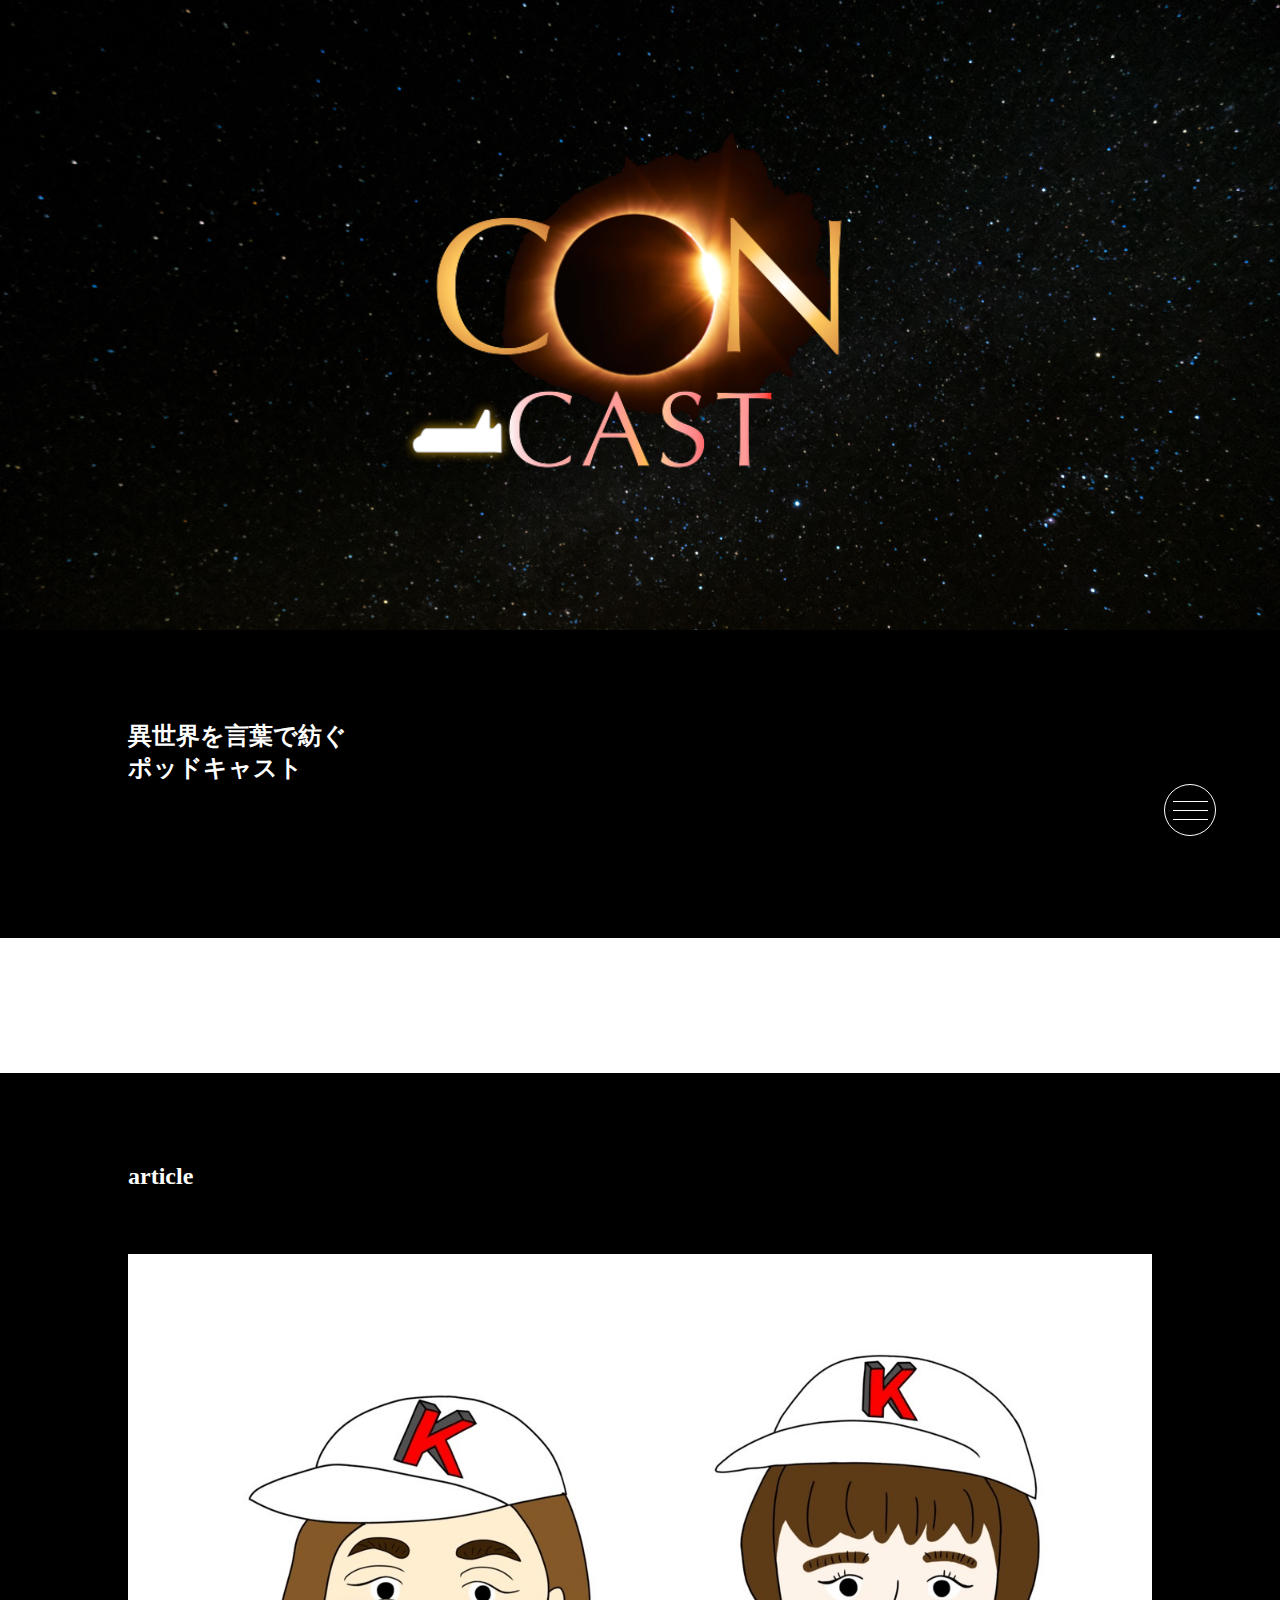
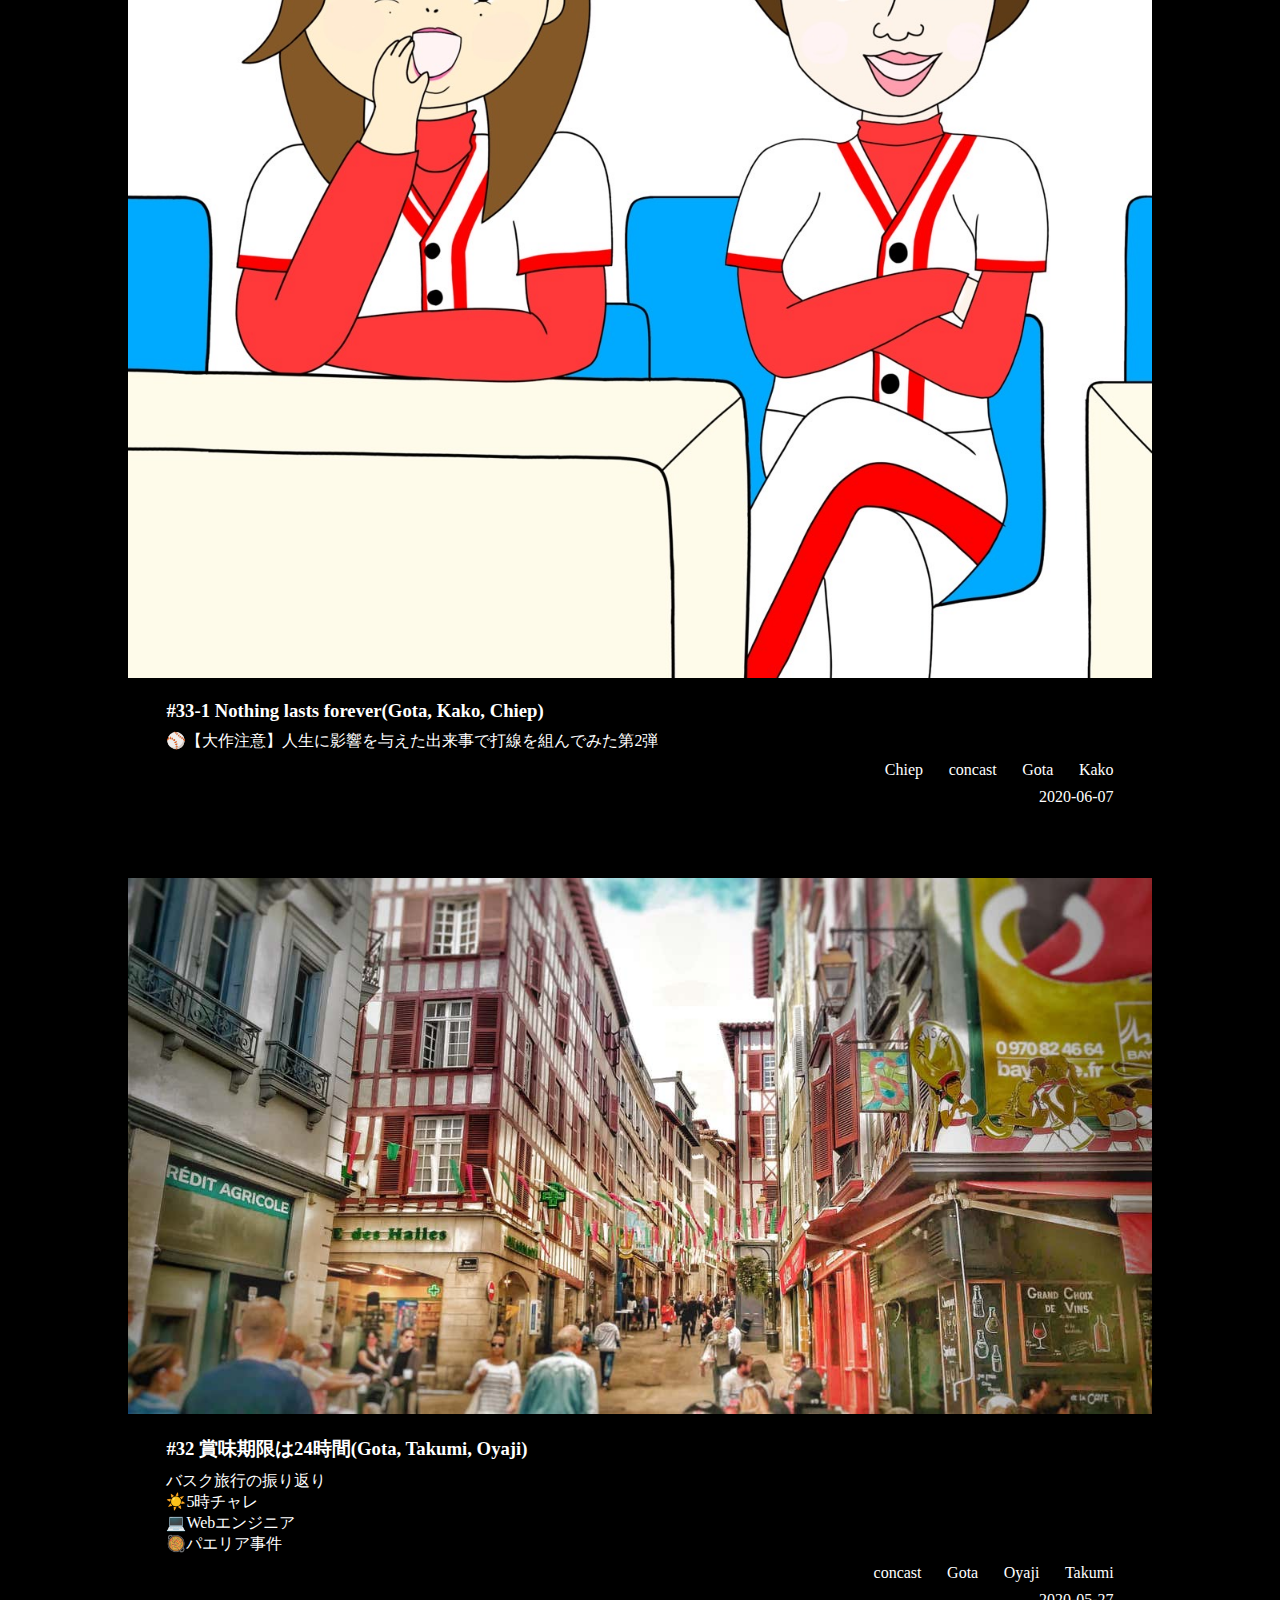
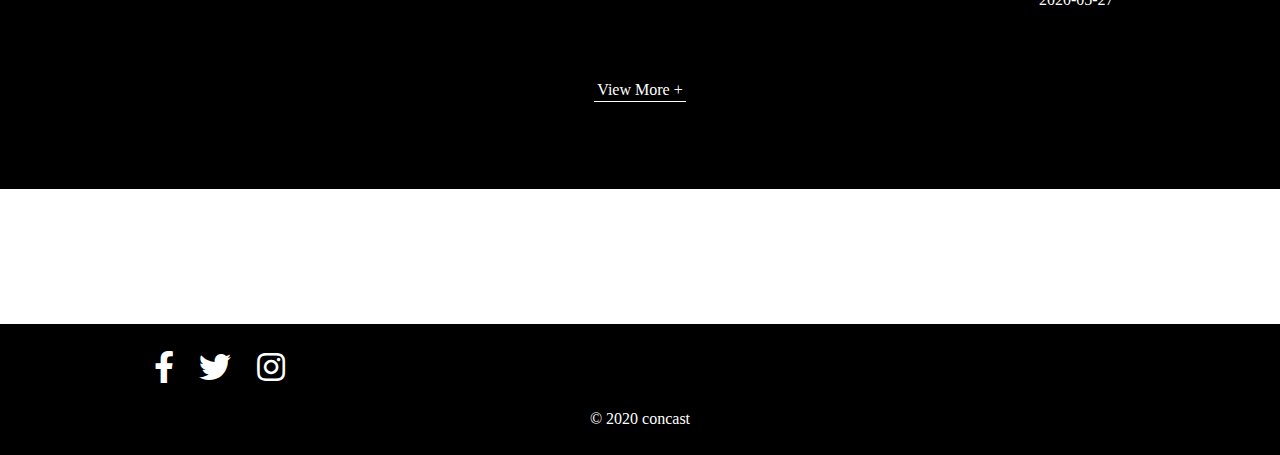
<file: index.html>
<!DOCTYPE html>
<html lang="ja" dir="ltr">
    <head>
        <meta charset="utf-8">
        <link rel="stylesheet" type="text/css" href="style.css">
        <link href="https://use.fontawesome.com/releases/v5.6.1/css/all.css" rel="stylesheet">
        <meta name="viewport" content="width=device-width, initial-scale=1">
        <title>concast</title>
    </head>
    <body>
        <!-- ====================
                header
        ==================== -->
        <header>
            <div class="header-logo">
                <img src="image/logo.png">
            </div>
            <div class="header-menu">
                <ul>
                    <li><a href="#">members</a></li>
                    <li><a href="#">news</a></li>
                    <li><a href="#">contact</a></li>
                </ul>
            </div>
            <div class="header-menu-icon">
                <div class="header-menu-icon-inner">
                    <div class="bar-1"></div>
                    <div class="bar-2"></div>
                    <div class="bar-3"></div>
                </div>
            </div>
        </header>
        <!-- ====================
                main
        ==================== -->
        <main>
            <div class="about">
                <div class="top-title">
                    <h2>異世界を言葉で紡ぐ<br>ポッドキャスト</h2>
                </div>
                <!-- 一旦不要
                <div class="about-text">
                    <p>text,text,text,text,text,text,text,text,text,text,text,text,</p>
                    <p>text,text,text,text,text,text,text,text,text,text,text,text,</p>
                    <p>text,text,text,text,text,text,text,text,text,text,text,text,</p>
                    <p>text,text,text,text,text,text,text,text,text,text,text,text,</p>
                </div>
                -->
            </div>
            <div class="article">
                <div class="top-title">
                    <h2>article</h2>
                </div>
                <div class="article-list">
                    <div class="article-column">
                        <div class="article-image">
                            <img src="image/episode-33-1.jpg">
                        </div>
                        <div class="article-title">
                            <h3>#33-1 Nothing lasts forever(Gota, Kako, Chiep)</h3>
                        </div>
                        <div class="article-description">
                            <p>⚾️【大作注意】人生に影響を与えた出来事で打線を組んでみた第2弾</p>
                        </div>
                        <div class="article-tags">
                            <ul>
                                <li>Chiep</li>
                                <li>concast</li>
                                <li>Gota</li>
                                <li>Kako</li>
                            </ul>
                        </div>
                        <div class="article-date">
                            <p>2020-06-07</p>
                        </div>
                    </div>
                    <div class="article-column">
                        <div class="article-image">
                            <img src="image/episode-32.jpg">
                        </div>
                        <div class="article-title">
                            <h3>#32 賞味期限は24時間(Gota, Takumi, Oyaji)</h3>
                        </div>
                        <div class="article-description">
                            <p>バスク旅行の振り返り</p>
                            <p>☀️5時チャレ</p>
                            <p>💻Webエンジニア</p>
                            <p>🥘パエリア事件</p>
                        </div>
                        <div class="article-tags">
                            <ul>
                                <li>concast</li>
                                <li>Gota</li>
                                <li>Oyaji</li>
                                <li>Takumi</li>
                            </ul>
                        </div>
                        <div class="article-date">
                            <p>2020-05-27</p>
                        </div>
                    </div>
                </div>
                <div class="view-more">
                    <a href="#">View More +</a>
                </div>
            </div>
        </main>
        <!-- ====================
                footer
        ==================== -->
        <footer>
            <div class="sns">
                <ul>
                    <li class="facebook">
                        <a href="https://www.facebook.com/concastx" target="_blank">
                            <i class="fab fa-facebook-f fa-2x"></i>
                        </a>
                    </li>
                    <li class="twitter">
                        <a href="https://twitter.com/concastx" target="_blank">
                            <i class="fab fa-twitter fa-2x"></i>
                        </a>
                    </li>
                    <li class="instagram">
                        <a href="https://www.instagram.com/concastx/" target="_blank">
                            <i class="fab fa-instagram fa-2x"></i>
                        </a>
                    </li>
                </ul>
            </div>
            <div class="copyright">
                <p>© 2020 concast</p>
            </div>
        </footer>
        <!-- js -->
        <script src="js/jquery-3.5.1.min.js"></script>
        <script type="text/javascript" src="js/index.js"></script>
    </body>
</html>
</file>
<file: style.css>
/* =================
        all
================= */
* {
    margin: 0;
    padding: 0;
    color: rgb(255, 255, 255);
}

body {
    background-image: url("image/background.jpg");
    background-size: contain;
    background-attachment: fixed;
}


/* =================
      header
================= */
header {
    width: 100vw;
    height: 70vh;
}

/* logo */
.header-logo {
    width: 50vw;
    height: 100%;
    display: flex;
    margin: auto;
    align-items: center;
}

.header-logo img {
    width: 100%;
}

/* menu */
.header-menu {
    display: none;
    width: 70vw;
    height: 70vw;
    border-radius: 100% 0 0 0;
    background-color: rgb(255, 255, 255);
    position: fixed;
    bottom: 0;
    right: 0;
}

.header-menu ul {
    width: 100%;
    height: 100%;
    position: relative:
}

.header-menu li {
    list-style: none;
}

.header-menu li:first-child {
    margin-top: 30%;
    margin-left: 40%;
}

.header-menu li:nth-child(2) {
    margin-top: 10%;
    margin-left: 25%;
}

.header-menu li:last-child {
    margin-top: 15%;
    margin-left: 10%;
}

.header-menu a {
    color: rgb(0, 0, 0);
    text-decoration: none;
}

/* icon */
.header-menu-icon {
    display: flex;
    justify-content: center;
    align-items: center;
    width: 50px;
    height: 50px;
    border-radius: 50%;
    border: 1px solid rgb(255, 255, 255);
    background-color: rgb(0, 0, 0);
    position: fixed;
    right: 5vw;
    bottom: 5vw;
    transition: 0.5s;
}

.header-menu-icon-inner div {
    width: 35px;
    height: 1px;
    background-color: rgb(255, 255, 255);
    margin: 8px 0;
    transition: all 1s ease-out;
}

.bar-1.open {
    -webkit-transform: translateY(10px) rotate(-405deg);
    transform: translateY(10px) rotate(-405deg);
}

.bar-2.open {
    opacity: 0;
    transform:translateX(100px);
}

.bar-3.open {
    -webkit-transform: translateY(-8px) rotate(405deg);
    transform: translateY(-8px) rotate(405deg);
}


/* =================
       main
================= */
.top-title {
    margin-bottom: 5vw;
}

/* about */
.about {
    margin-bottom: 15vh;
    padding: 10vh 10vw;
    background-color: rgb(0, 0, 0);
}

/* 一旦不要
.about-text p {
    word-wrap: break-word;
    margin-bottom: 1vh;
}
*/


/* article */
.article {
    margin-bottom: 15vh;
    padding: 10vh 10vw;
    background-color: rgb(0, 0, 0);
}

.article-list {
    margin: auto;
}

.article-column {
    margin-bottom: 8vh;
}

.article-image {
    width: 100%;
    margin-bottom: 2vh;
}

.article-image img {
    width: 100%;
}

.article-title,
.article-description,
.article-tags,
.article-date {
    margin-bottom: 1vh;
    padding: 0 3vw;
}

.article-tags ul {
    list-style: none;
    display: flex;
    justify-content: flex-end;
}

.article-tags li {
    margin-left: 2vw;
}

.article-date {
    text-align: right;
}

.view-more {
    text-align: center;
}

.view-more a {
    text-decoration: none;
    border-bottom: 1px solid rgb(255, 255, 255);
    padding: 3px;
}

/* =================
       footer
================= */
footer {
    background-color: rgb(0, 0, 0);
    padding: 3vh 10vw;
}

.sns ul {
    list-style: none;
    display: flex;
}

.sns li {
    margin-left: 2vw;
}

.copyright {
    margin-top: 3vh;
    text-align: center;
}
</file>
